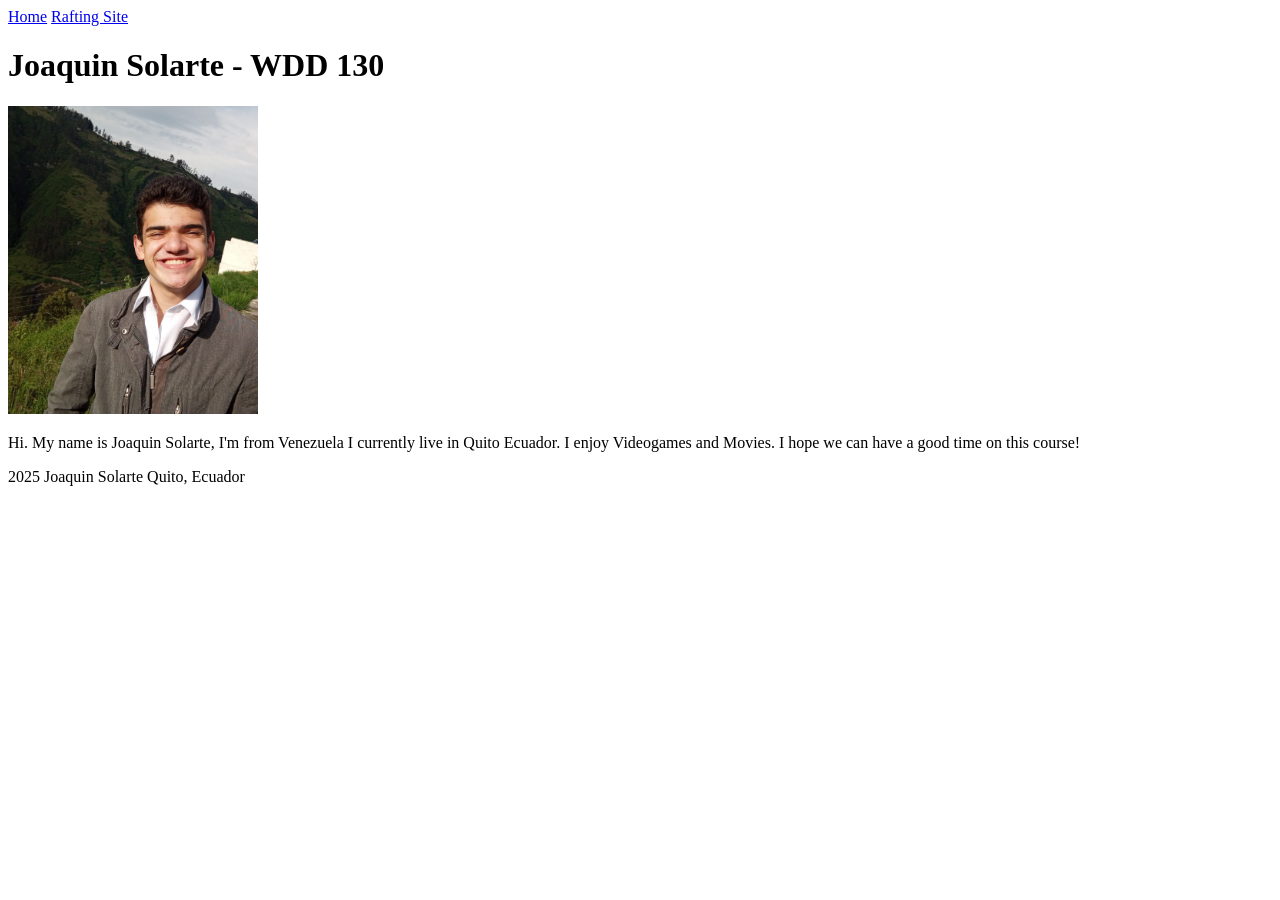
<file: index.html>
<!DOCTYPE html>
<html lang="en">
<head>
    <meta charset="UTF-8">
    <meta name="viewport" content="width=device-width, initial-scale=1.0">
    <title>Joaquin Solarte \ WSS 130</title>
</head>
<body>
    <header>
        <nav>
            <a href="#">Home</a>
            <a href="wwr">Rafting Site</a>
        </nav>
    </header>
    <main>
        <h1>Joaquin Solarte - WDD 130</h1>
        <img src="images/js.jpg" alt="Joaquin Solarte" width="250">
        <p>Hi. My name is Joaquin Solarte, I'm from Venezuela I currently live in Quito Ecuador. I enjoy Videogames and Movies. I hope we can  have a good time on this course!</p>
    </main>
    <footer>
        <p>2025      Joaquin Solarte      Quito, Ecuador
    </footer>
    
</body>
</html>
</file>
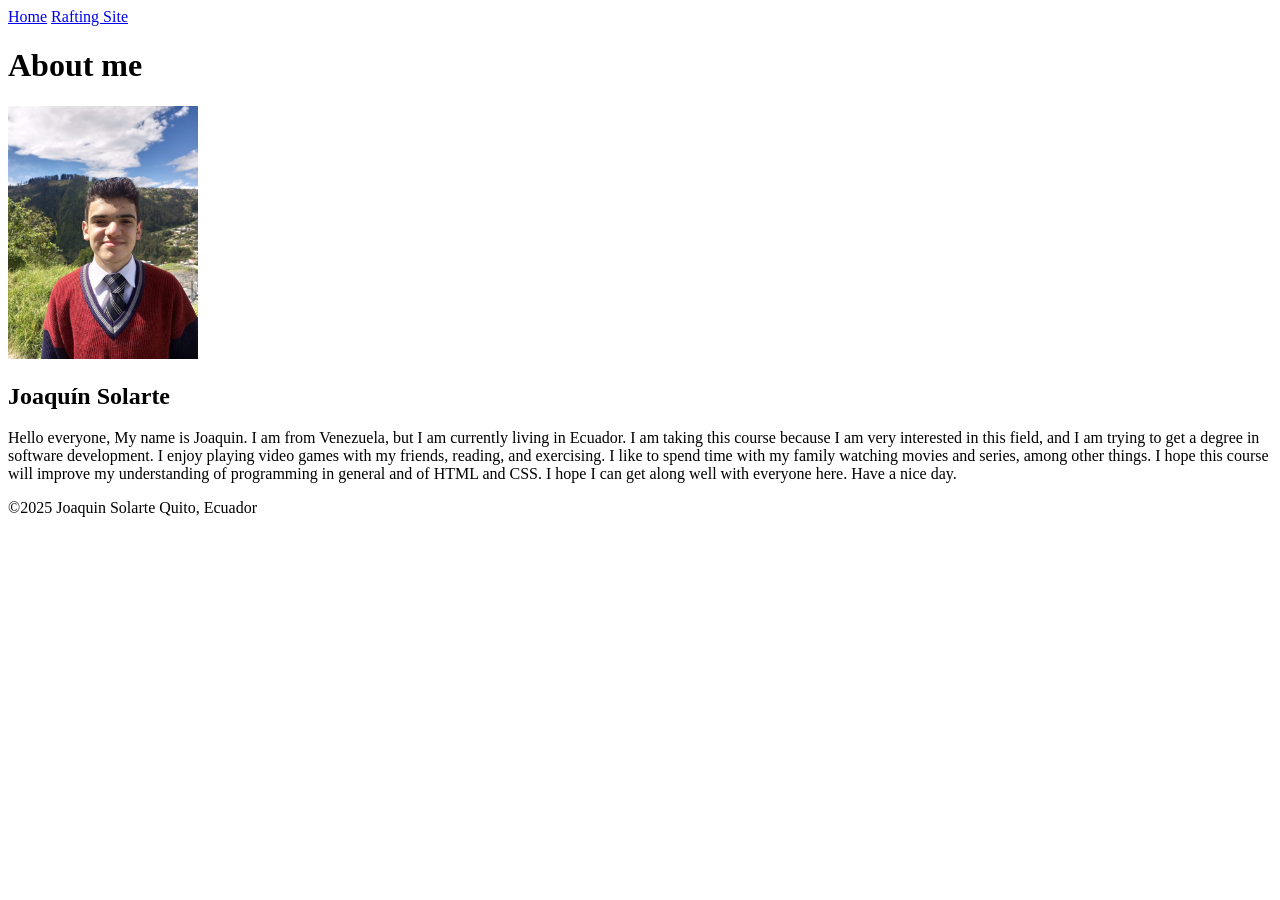
<file: about-me/index.html>
<!DOCTYPE html>
<html lang="en">
    <head>
        <meta charset="UTF-8">
        <meta http-equiv="X-UA-Compatible" content="IE=edge">
        <mmeta name="viewport" content="width=device-width, initial-scale=1.0">
        <title>All About me</title>
</head>
<body>
    <header>
        <nav>
            <a href="#">Home</a>
            <a href="wwr/">Rafting Site</a>
        </nav>
    </header>
    <main>
    <h1>About me</h1>
    <img src="images/profilepicture.jpeg" width="15%" >
    <h2>Joaquín Solarte</h2>
    <p>Hello everyone, My name is Joaquin. I am from Venezuela, but I am currently living in Ecuador. I am taking this course because I am very interested in this field, and I am trying to get a degree in software development.
    I enjoy playing video games with my friends, reading, and exercising. I like to spend time with my family watching movies and series, among other things. I hope this course will improve my understanding of programming in general and of HTML and CSS.
    I hope I can get along well with everyone here. Have a nice day.</p>
    </main>
    <footer>
        <p>©2025  Joaquin Solarte  Quito, Ecuador</p>
    </footer>

</body>
</html>
</file>
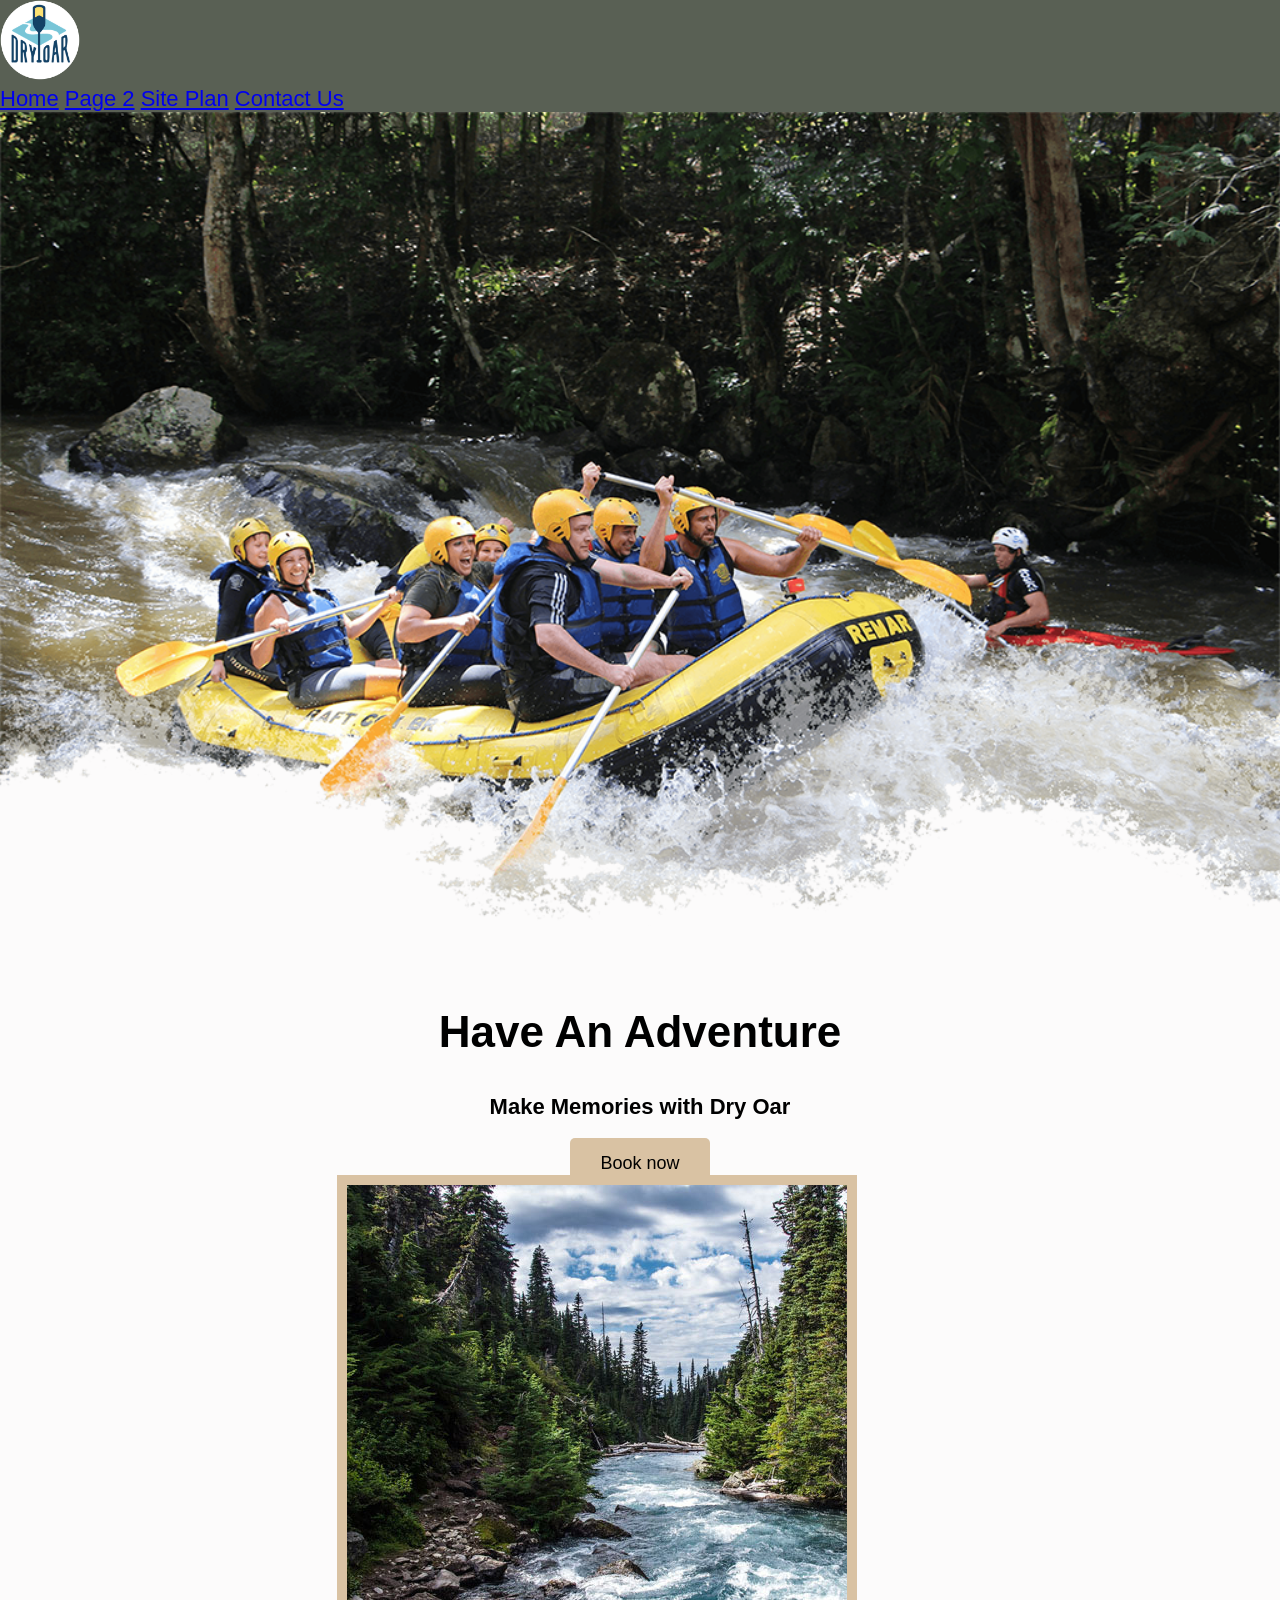
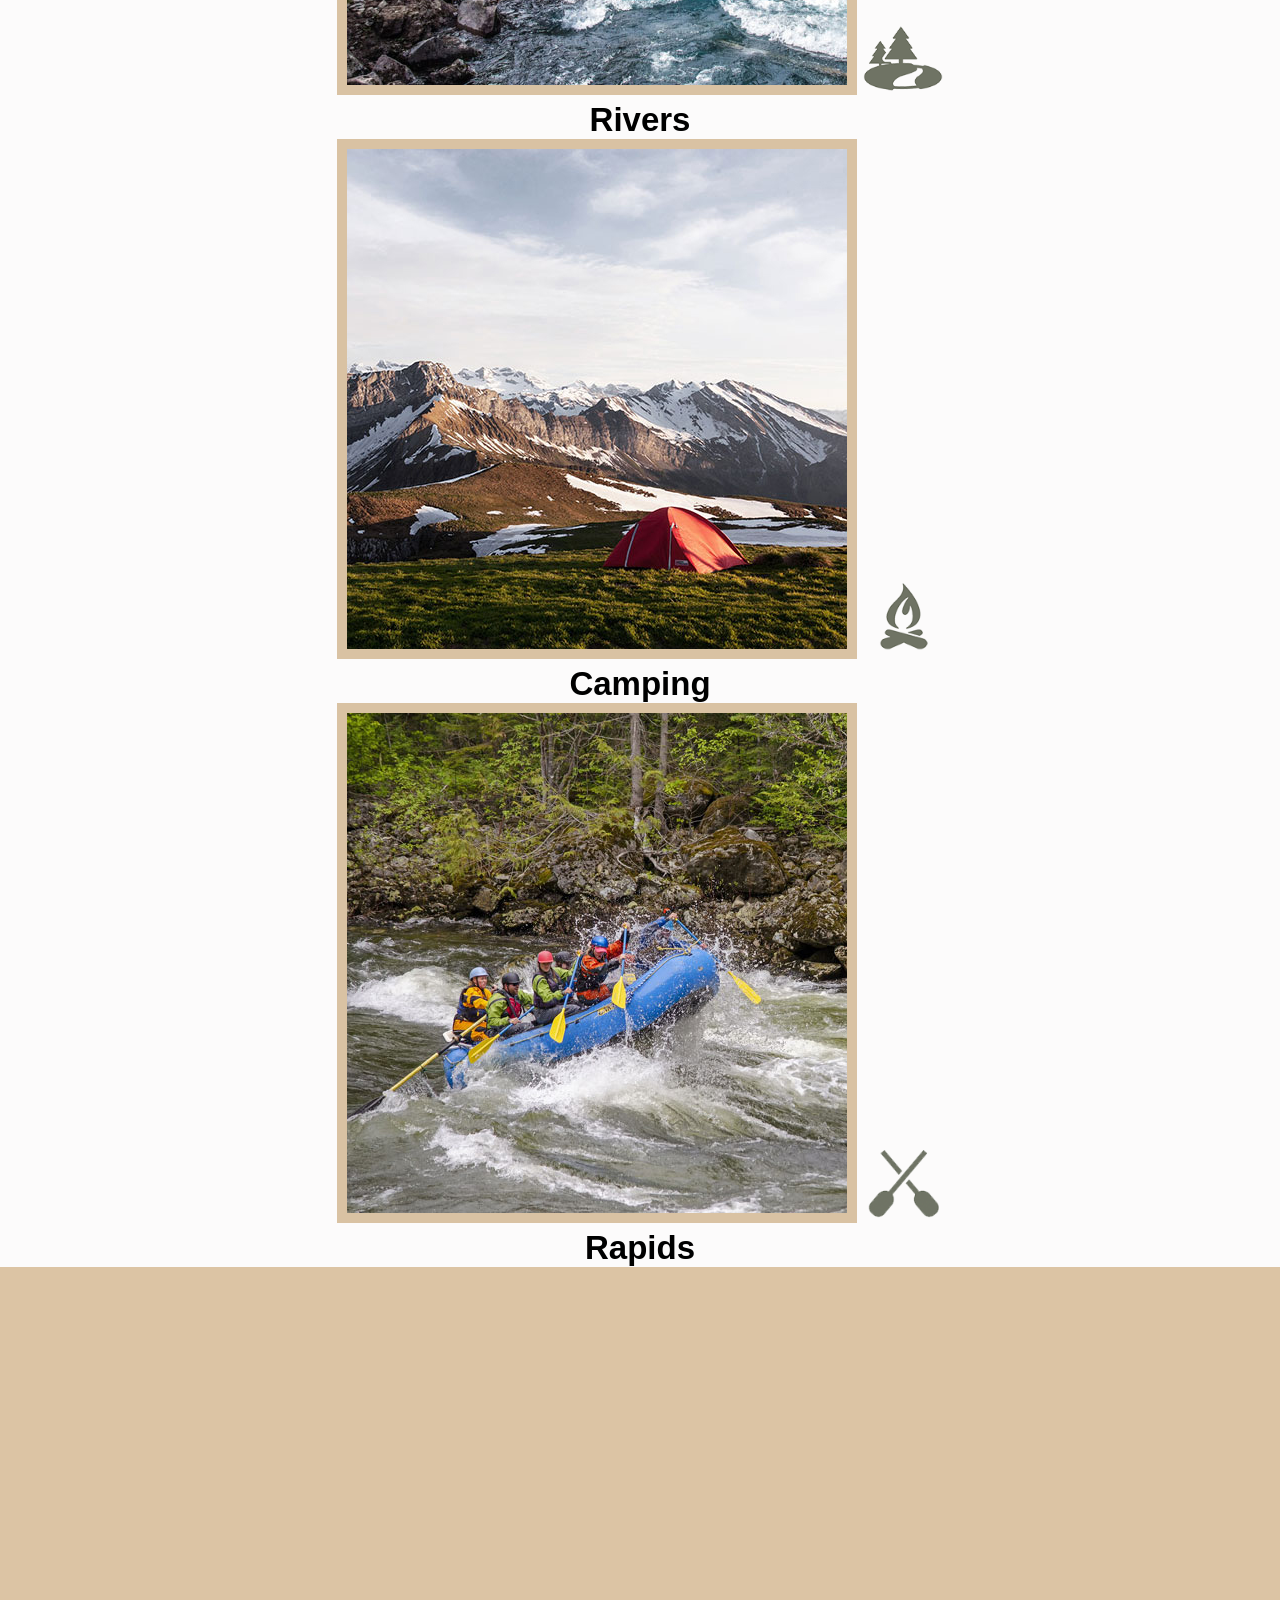
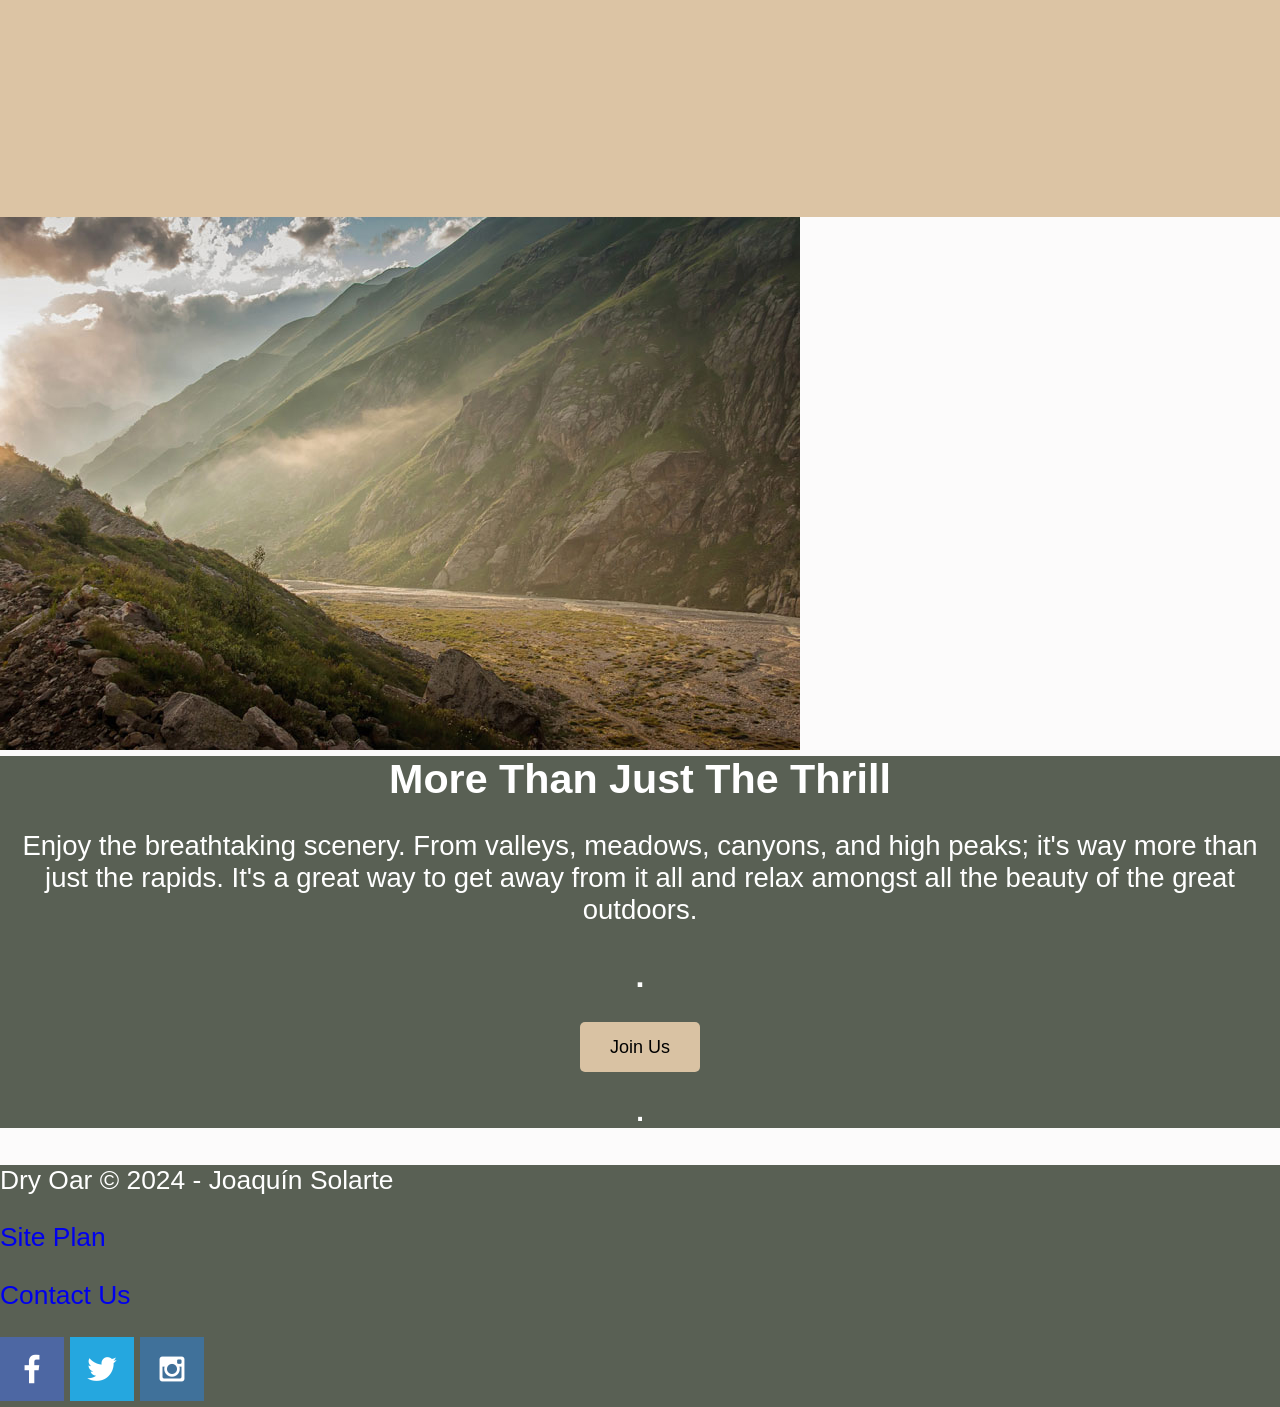
<file: wwr/index.html>
<!DOCTYPE html>
<html lang="en">
<head>
    <meta charset="UTF-8">
    <meta http-equiv="X-UA-Compatible" content="IE=edge">
    <meta name="viewport" content="width=device-width, initial-scale=1.0">
    <title>Whitewater Rafting Vacations | Dry Oar Boating | Home</title>
</head>
<link rel="stylesheet" href="styles/style.css">
<body>
    <header>
        <a id="logo_link" href="index.html">
            <img class="logo" src="images/logo.png" alt="Dry Oar Logo">
        </a>
        <nav>
            <a href="index.html">Home</a>
            <a href="#">Page 2</a>
            <a href="site-plan-rafting.html">Site Plan</a>
            <a href="contactus.html">Contact Us</a>
        </nav>
    </header>
    <div id="hero">
            <div style="text-align: center;" id="hero-box"></div>
            <img src="styles/hero.png" width="100%"  alt="People enjoying white water rafting">
        </div>
        <section id="hero-msg">
            <h1 style="text-align: center;"  class="home-title">Have An Adventure</h1>
            <h4 style="text-align: center;" class="home-text"> Make Memories with Dry Oar </h4>
            <div style="text-align:center;" class='button-box'>
                <a class='book' href="contactus.html">Book now</a>
            </div>
        </section>
    </div>
    <main class="home-grid">
        <section class="rivers-card">
            <img class="card-img" src="images/rivers.jpg" alt="river in forest">
            <img class="icon" src="images/river_icon.png" alt="river icon">
            <h2>Rivers</h2>
        </section>
        <section class="camping-card">
            <img class="card-img" src="images/camping.jpg" alt="tent in mountains">
            <img class="icon" src="images/fire_icon.png" alt="fire icon">
            <h2>Camping</h2>
        </section>
        <section class="rapids-card">
            <img class="card-img" src="images/rapids.jpg" alt="rafting boat">
            <img class="icon" src="images/oars.png" alt="oars icon">
            <h2>Rapids</h2>
        </section>
        <div id="footer-container">
        </div>
        <img class="mountains" src="images/mountains.jpg" alt="Misty mountains">
        <section style="background-color: rgba(20,30,13, .7);" class="msg">
            <h2>More Than Just The Thrill</h2>
            <p>Enjoy the breathtaking scenery. From valleys, meadows, canyons, and high peaks; it's way more than just the rapids. It's a great way to get away from it all and relax amongst all the beauty of the great outdoors. </p>
            <h3> . </h3>
            <a class='join' href="rivers.html">Join Us</a>
            <h4> . </h4>
        </section>
    </main>
    <footer>
        <p>Dry Oar &copy; 2024 - Joaquín Solarte</p>
        <p><a href="site-plan-rafting.html">Site Plan</a></p>
        <p><a href="contactus.html">Contact Us</a></p>
        <div class="social">
            <a href="https://facebook.com">
                <img src="images/facebook.png" alt="fb icon">
            </a>
            <a href="https://twitter.com">
                <img src="images/twitter.png" alt="twitter icon">
            </a>
            <a href="https://instagram.com">
                <img src="images/instagram.png" alt="instagram icon">
            </a>
        </div>
    </footer>
</body>
</html>
</file>
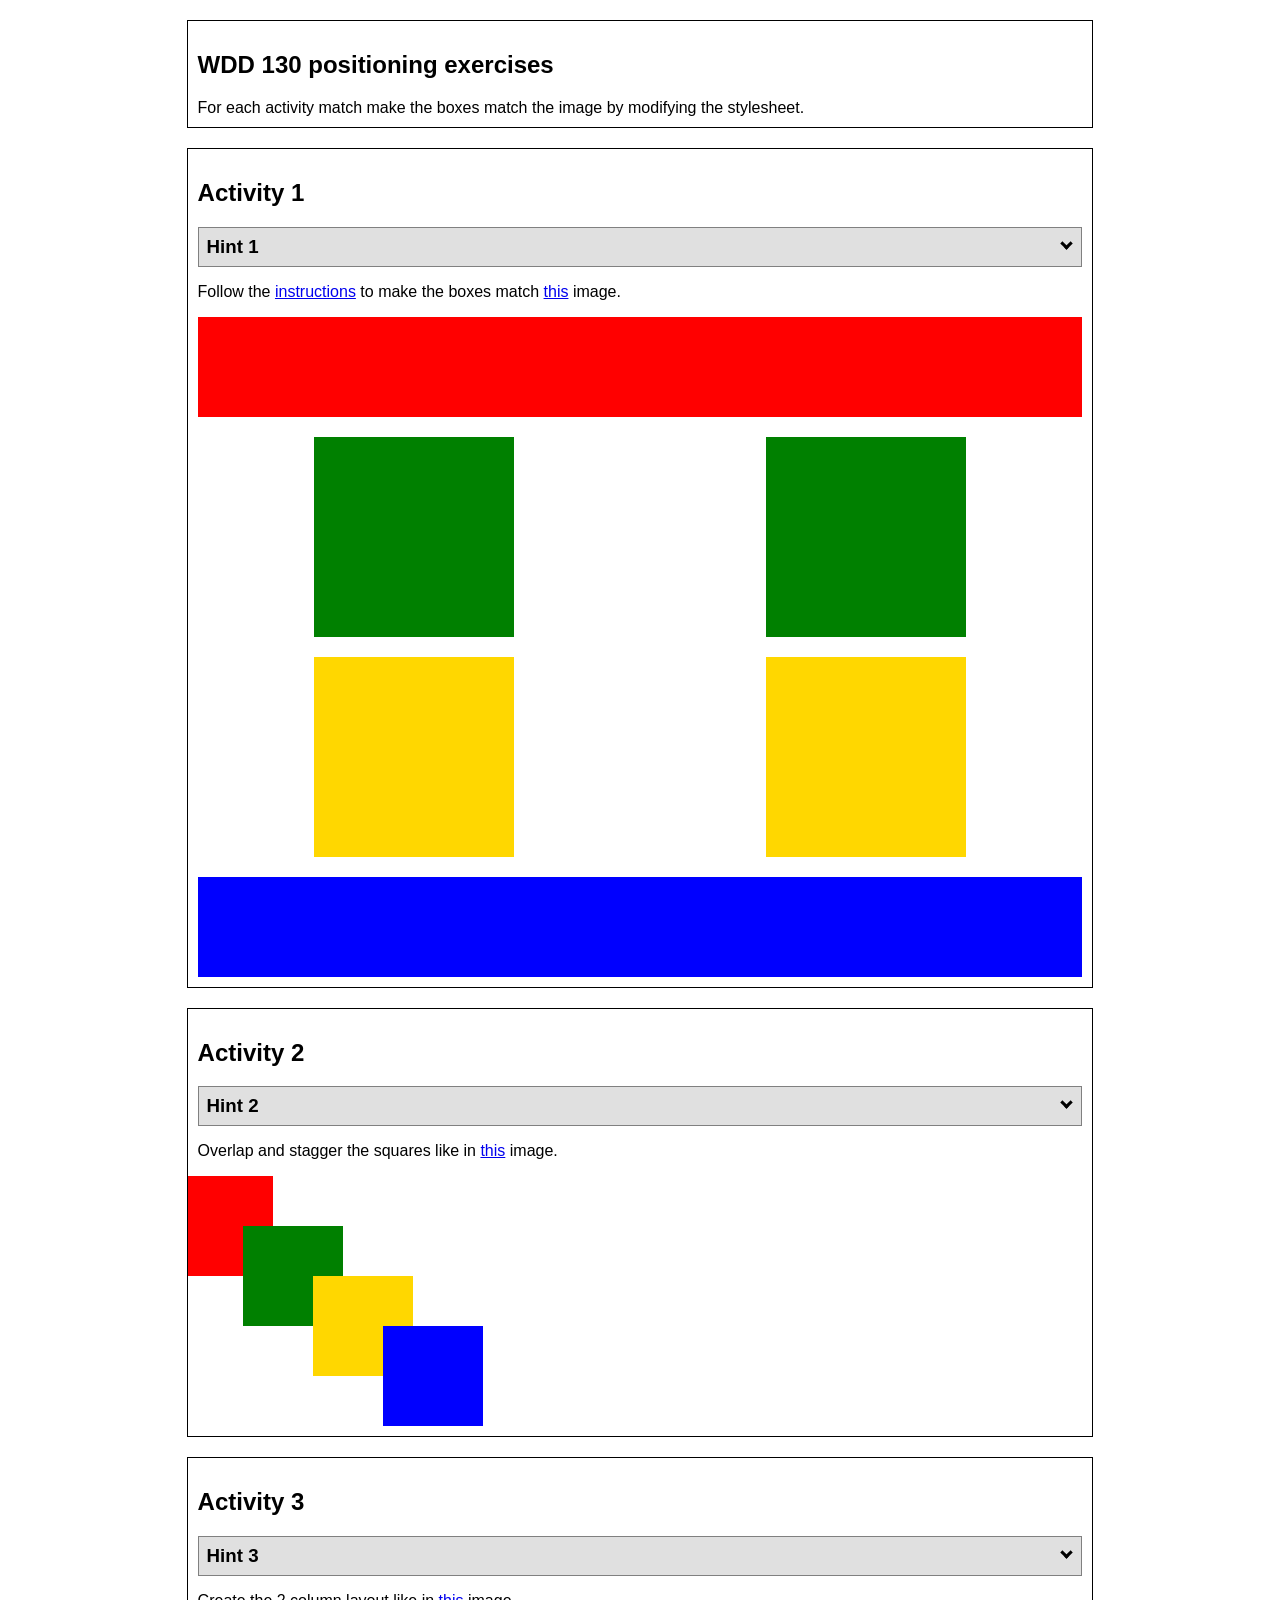
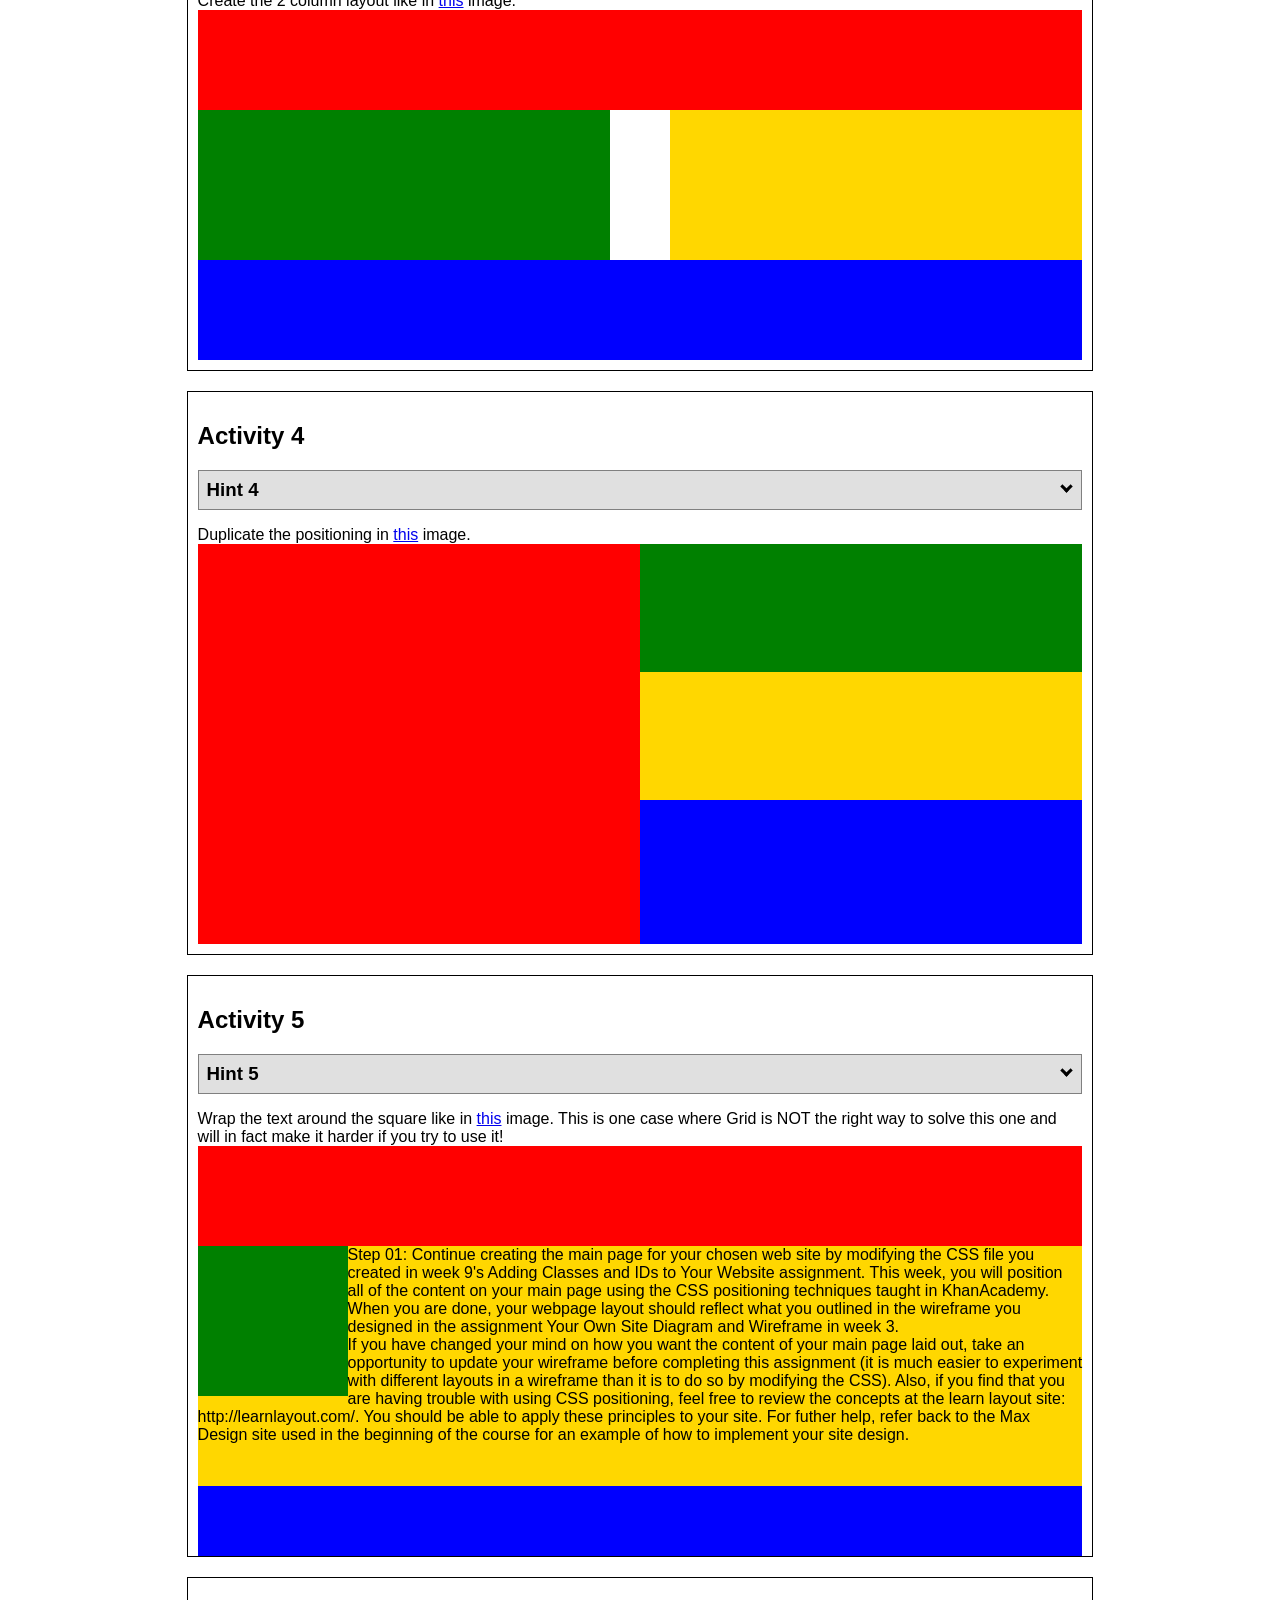
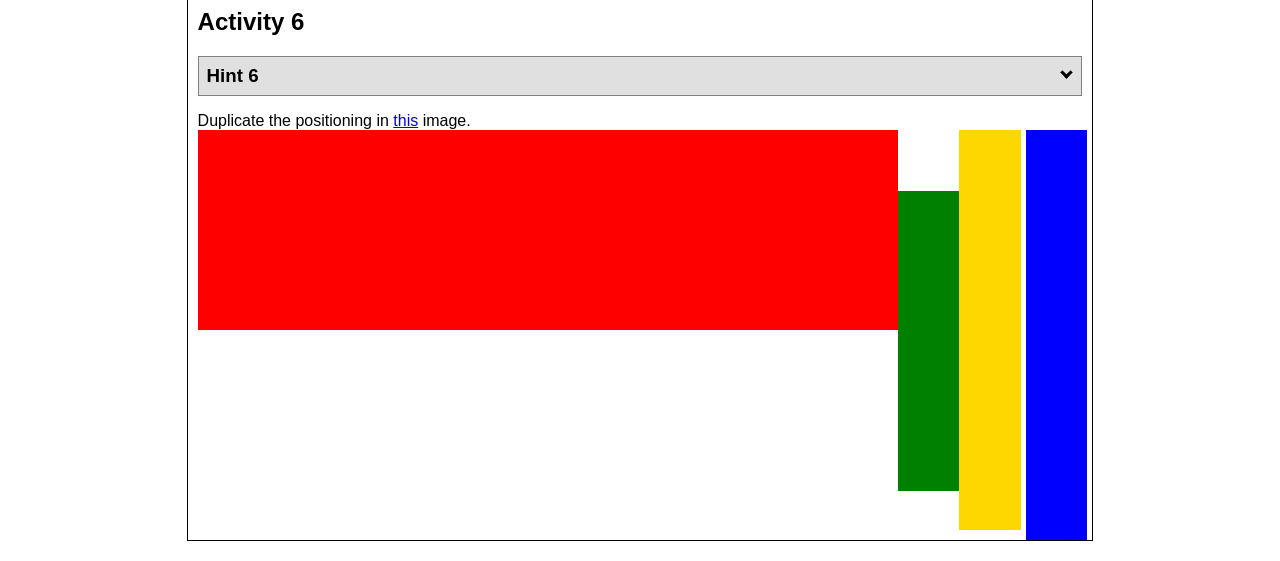
<file: wwr/positioning/positioning.html>
<!DOCTYPE html>
<html lang="en">
  <head>
    <!-- HTML - Name: positioning.html -->
    <title>Positioning Activity</title>
    <link rel="stylesheet" type="text/css" href="positionstyles.css" />
  </head>
  <body>
    <div class="activity">
      <h2>WDD 130 positioning exercises</h2>
      For each activity match make the boxes match the image by modifying the stylesheet.</div>
    <div class="activity">
      <h2>Activity 1</h2>
      <section class="hint"><input type="checkbox" ><i></i> <h3>Hint 1</h3><div><p>Check out the <a href="https://byui-wdd.github.io/wdd130/activities/w06-css-positioning.html" target="_blank">activity instructions</a> in Ilearn!</p></div></section>
      <p>Follow the <a href="https://byui-wdd.github.io/wdd130/activities/w06-css-positioning.html" target="_blank">instructions</a> to make the boxes match  <a href="https://byui-wdd.github.io/wdd130/images/example1.png" target="_blank">this</a> image.</p>
      <div class="content1" >
        <div class="red1" ></div>
        <div class="green1" ></div>
        <div class="green1" ></div>
        <div class="yellow1"></div>
        <div class="yellow1"></div>
        <div class="blue1"></div>
      </div>
    </div>
    <div class="activity">
      <h2>Activity 2</h2>
      <section class="hint"><input type="checkbox" > <h3>Hint 2</h3><i></i><div>
      <ul>
      <li>grid-template-columns: 50px 50px 50px 50px 50px </li></ul></div></section>
      <p>Overlap and stagger the squares like in <a href="https://byui-wdd.github.io/wdd130/images/example2.png" target="_blank">this</a> image.</p>
      <div class="content2" >
        <div class="red2" ></div>
        <div class="green2" ></div>
        <div class="yellow2"></div>
        <div class="blue2"></div>
      </div>
    </div>
    <div class="activity">
      <h2>Activity 3</h2>
      <section class="hint"><input type="checkbox" > <h3>Hint 3</h3><i></i><div><p>This one is going to be best solved with CSS Grid. Remember to make the boxes the right width first...then start moving them around. </p><h4>Properties used:</h4><ul><li>display:grid;</li><li>grid-template-columns:</li><li>grid-column-gap:</li>
        <li>grid-column:</li>  </ul></div></section>
      Create the 2 column layout like in <a href="https://byui-wdd.github.io/wdd130/images/example3.png" target="_blank">this</a>  image.
      <div class="content3" >
        <div class="red3" ></div>
        <div class="green3" ></div>
        <div class="yellow3"></div>
        <div class="blue3"></div>
      </div>
    </div>
    <div class="activity">
      <h2>Activity 4</h2>
      <section class="hint"><input type="checkbox" > <h3>Hint 4</h3><i></i><div><p>For the others we have been primarily concerned with width. For this one you will need to adjust height as well. </p><h4>Properties used:</h4><ul><li>display:grid;</li><li>grid-template-columns:</li><li>grid-row:</li></ul></div></section>
      Duplicate the positioning in <a href="https://byui-wdd.github.io/wdd130/images/example4.png" target="_blank">this</a> image. 
      <div class="content4" >
        <div class="red4" ></div>
        <div class="green4" ></div>
        <div class="yellow4"></div>
        <div class="blue4"></div>
      </div>
    </div>

    <div class="activity">
      <h2>Activity 5</h2>
      <section class="hint"><input type="checkbox" > <h3>Hint 5</h3><i></i><div><p>Grid is <strong>not</strong> the right way to do this.  In fact there is only one way to really do that...and that is with float. Remember that we float the thing we want the text to wrap around.  Also remember to start by making all the shapes the right size and shape.</p><h4>Properties used:</h4><ul><li>float: left;</li></ul></div></section>
      Wrap the text around the square like in <a href="https://byui-wdd.github.io/wdd130/images/example5.png" target="_blank">this</a> image. This is one case where Grid is NOT the right way to solve this one and will in fact make it harder if you try to use it!
      <div class="content5" >
        <div class="red5" ></div>
        <div class="green5" ></div>
        <div class="yellow5">Step 01: Continue creating the main page for your chosen web site by modifying the CSS file you created in week 9's Adding Classes and IDs to Your Website assignment. This week, you will position all of the content on your main page using the CSS positioning techniques taught in KhanAcademy. When you are done, your webpage layout should reflect what you outlined in the wireframe you designed in the assignment Your Own Site Diagram and Wireframe in week 3. <br />
          If you have changed your mind on how you want the content of your main page laid out, take an opportunity to update your wireframe before completing this assignment (it is much easier to experiment with different layouts in a wireframe than it is to do so by modifying the CSS). Also, if you find that you are having trouble with using CSS positioning, feel free to review the concepts at the learn layout site: http://learnlayout.com/. You should be able to apply these principles to your site. For futher help, refer back to the Max Design site used in the beginning of the course for an example of how to implement your site design.</div>
        <div class="blue5"></div>
      </div>
    </div>
    <div class="activity">
      <h2>Activity 6</h2>
      <section class="hint"><input type="checkbox" > <h3>Hint 6</h3><i></i><div><p>This one is all about visualizing the grid behind the layout. If you are having a hard time doing that first: all the sizes are even multiples of 100, and second here is another example with the lines drawn: <a href="https://byui-wdd.github.io/wdd130/images/example6-hint.png" target="_blank">example 6 with lines</a>. For this one you will find it easiest if you use px for the column width. You can also use <kbd>z-index</kbd> to control the element layering.    </p><h4>Properties used:</h4><ul><li>display:grid;</li><li>grid-template-columns:</li><li>grid-column:</li><li>grid-row:</li><li><a href="https://www.w3schools.com/cssref/pr_pos_z-index.asp" target="_blank">z-index:</a></li></ul></div></section>
      Duplicate the positioning in <a href="https://byui-wdd.github.io/wdd130/images/example6.png" target="_blank">this</a> image.
      <div class="content6" >
        <div class="red6" ></div>
        <div class="green6" ></div>
        <div class="yellow6"></div>
        <div class="blue6"></div>
      </div>
    </div>
  </body>
</html>
</file>
<file: wwr/styles/style.css>
body {
    background-color: #fcfbfb;
    font-family: Raleway, Arial, sans-serif;
    font-size: 22px;
    margin: 0;
    padding: 0;
}
h2 {
    margin: 0;
}

.home-title {
    font-family: 'Rock Salt', 'kalam', sans-serif;
    font-size: 2em;
}

#content {
    max-width: 1600px;
    margin: 35px;
}

main section {
    text-align: center;
}

#background {
    height: 725px;
}

body {
    background-color: #fcfbfb; 
}
header {
    background-color:rgba(20,30,13, .7);
}
nav a:hover {
    background-color: black;
}
         
    
.logo {
    width: 80px;
}

.icon {
    width: 80px;
}


footer a {
    text-decoration: none; 
}

#footer-container {
    background-color: #dcc4a4 ; 
    padding: 100px; 
    width: 90%;
    height: 350px;
}

footer p {
    font-size: 1.2em; 
}

footer p a:hover 
    text-decoration underline
    img {
        display: block; 
        margin: 0 auto; 
    }

    .book, .join {
        background-color: #d9c2a3;
        color: black;
        text-decoration: none;
        font-size: 18px;
        padding: 15px 30px;
        margin-top: 50px;
        border-radius: 5px;
    }
    
    .card-img {
        border: 10px solid #d9c2a3;
    }
    main section img {
        box-sizing: border-box;
    }

  

    header {

        place-items: center;
        image-resolution: 100%;
    }

    .book, .join {
        background-color: #d9c2a3;
        color: black;
        text-decoration: none;
        font-size: 18px;
        padding: 15px 30px;
        margin-top: 50px;
    }

    body {
        background-color: #fcfbfb; 
    }
    footer {
        background-color:rgba(20,30,13, .7);
    }
    nav a:hover {
        background-color: black;
    }

    
.hero {

    background-image: url(hero.png);
    background-position: center center;
    background-repeat: no-repeat;
    background-size: 100%;



    text-align: center;
}

.msg {

    color: white;
    text-align: center;
    font-size: 1.25em;
}
footer{

    color: white;
}

.book, .join {
    background-color: #d9c2a3;
    color: black;
    text-decoration: none;
    font-size: 18px;
    padding: 15px 30px;
    margin-top: 50px;
    border-radius: 5px;
}
.card-img {
    border: 10px solid #d9c2a3;
}
main section img {
    box-sizing: border-box;
}
</file>
<file: wwr/positioning/positionstyles.css>
/* CSS - Name: "positionstyles.css" */
/* Activity 1 styles */
.content1 {
  /* This is the parent of the activity 1 boxes. */
  display: grid;
  grid-template-columns: 1fr 1fr;
  justify-items: center;
  gap: 20px;

}
.red1 { 
  width: 100%; 
  height: 100px; 
  background-color: red; 
  grid-column: 1/3;
  background-color: red; 

} 
.green1 {
  width: 200px; 
  height: 200px; 
  background-color: green; 

} 
.yellow1 {
  width: 200px; 
  height: 200px; 
  background-color: gold; 
} 
.blue1 {
  width: 100%; 
  height: 100px; 
  background-color: red; 
  grid-column: 1/3;
  background-color: blue; 
} 
/* Activity 2 styles */ 
.content2 {
  /* This is the parent of the activity 2 boxes. */
  display: grid;
  grid-template-columns: 50px 50px 50px 50px;
  justify-items: center;
  gap: 20px;
}
.red2 {
  width: 100px; 
  height: 100px; 
  background-color: red; 
} 
.green2 { 
  width: 100px; 
  height: 100px; 
  margin-top: 50px;
  background-color: green; 
} 
.yellow2 {
  width: 100px; 
  height: 100px; 
  margin-top: 100px;
  background-color: gold; 
} 
.blue2 {
  width: 100px; 
  height: 100px; 
  margin-top: 150px;
  background-color: blue; 
} 
/* Activity 3 styles */ 
.content3 {
  /* This is the parent of the activity 3 boxes. */
  display: grid;
  grid-template-columns: 1fr 1fr;
  justify-items: center;
  grid-column-gap: 60px;

}
.red3 {
  width: 100%; 
  height: 100px; 
  grid-column: 1/3;
  background-color: red; 
} 
.green3 {
  width: 100%; 
  height: 150px; 
  background-color: green;
} 
.yellow3 {
  width: 100%; 
  height: 150px; 
  align-self: center;
  background-color: gold; 
} 
.blue3 {
  width: 100%;
  height: 100px; 
  grid-column: 1/3;
  background-color: blue; 
} 
/* Activity 4 styles */ 
.content4 {
  /* This is the parent of the activity 4 boxes. */
  height: 400px;
}
.red4 {
  width: 50%; 
  height: 100%; 
  float: left;
  background-color: red; 
} 
.green4 {
  width: auto; 
  height: 32%; 
  background-color: green; 
} 
.yellow4 {
  width: auto; 
  height: 32%; 
  background-color: gold; 
} 
.blue4 {
  width: auto; 
  height: 144px; 
  background-color: blue; 
} 
/* Activity 5 styles */ 
.content5 {
  /* This is the parent of the activity 5 boxes. */
  height: 400px;
}
.red5 { 
  width: 100%; 
  height: 100px; 
  background-color: red; 
} 
.green5 { 
  width: 150px; 
  height:150px;
  float: left;
  background-color: green; 

} 
.yellow5 {
  width: 100%; 
  height: 60%;
  background-color: gold; 

} 
.blue5 {
  width: 100%; 
  height: 100px; 
  background-color: blue; 
} 
/* Activity 6 styles */ 
.content6 {
  /* This is the parent of the activity 6 boxes. */
  display: grid;
  height: 400px;
  grid-template-columns: 2fr 1fr 1fr 1fr;
  justify-items: center;
  

}
.red6 {
  width: 700px; 
  height: 50%; 
  z-index: 1;
  background-color: red; 
} 
.green6 {
  width: 100%; 
  height: 75%; 
  margin-top: 100%;
  z-index: 3;

  background-color: green; 
} 
.yellow6 {
  width: 100%; 
  height: 100%; 
  background-color: gold; 
} 
.blue6 {
  width: 100%; 
  height: 200%; 
  z-index: 2;
  align-items: center;
  margin-left: 10px;
  background-color: blue; 
} 

/*I did not understand how to do it correctly. I'm sorry*/

/* Do not make any changes below here */
.activity {
  width: 70%; 
  margin: 20px auto; 
  font-family: Arial, sans-serif; 
  border: 1px solid black; 
  padding: 10px; 
  clear:both; 
  overflow: auto;
} 

.hint {
  border: 1px solid grey;
  background: #e0e0e0;
  padding: .5em;
  position: relative;
  margin: 1em 0;
}
.hint h3 {
  margin: 0;
}
.hint:hover {
  background: #d0d0d0;
}
.hint > div {
  display: none;
}

.hint input[type=checkbox] {
  position: absolute;
  width: 100%;
  height: 100%;
  opacity: 0;
  z-index: 1;
  cursor: pointer;
}

.hint input[type=checkbox]:checked ~ div {
  display: block;
}

.hint i {
  position: absolute;
  transform: translate(-6px, 0);
  margin-top: 16px;
  right: 10px;
  top: -3px;
}
.hint i:before, .hint i:after {
  content: "";
  position: absolute;
  background-color: black;
  width: 3px;
  height: 9px;
}
.hint i:before {
  transform: translate(2px, 0) rotate(45deg);
}
.hint i:after {
  transform: translate(-2px, 0) rotate(-45deg);
}

.hint input[type=checkbox]:checked ~ i:before {
  transform: translate(-2px, 0) rotate(45deg);
}
.hint input[type=checkbox]:checked ~ i:after {
  transform: translate(2px, 0) rotate(-45deg);
}
.hint a {
  position: relative;
  z-index: 1;
}
</file>
